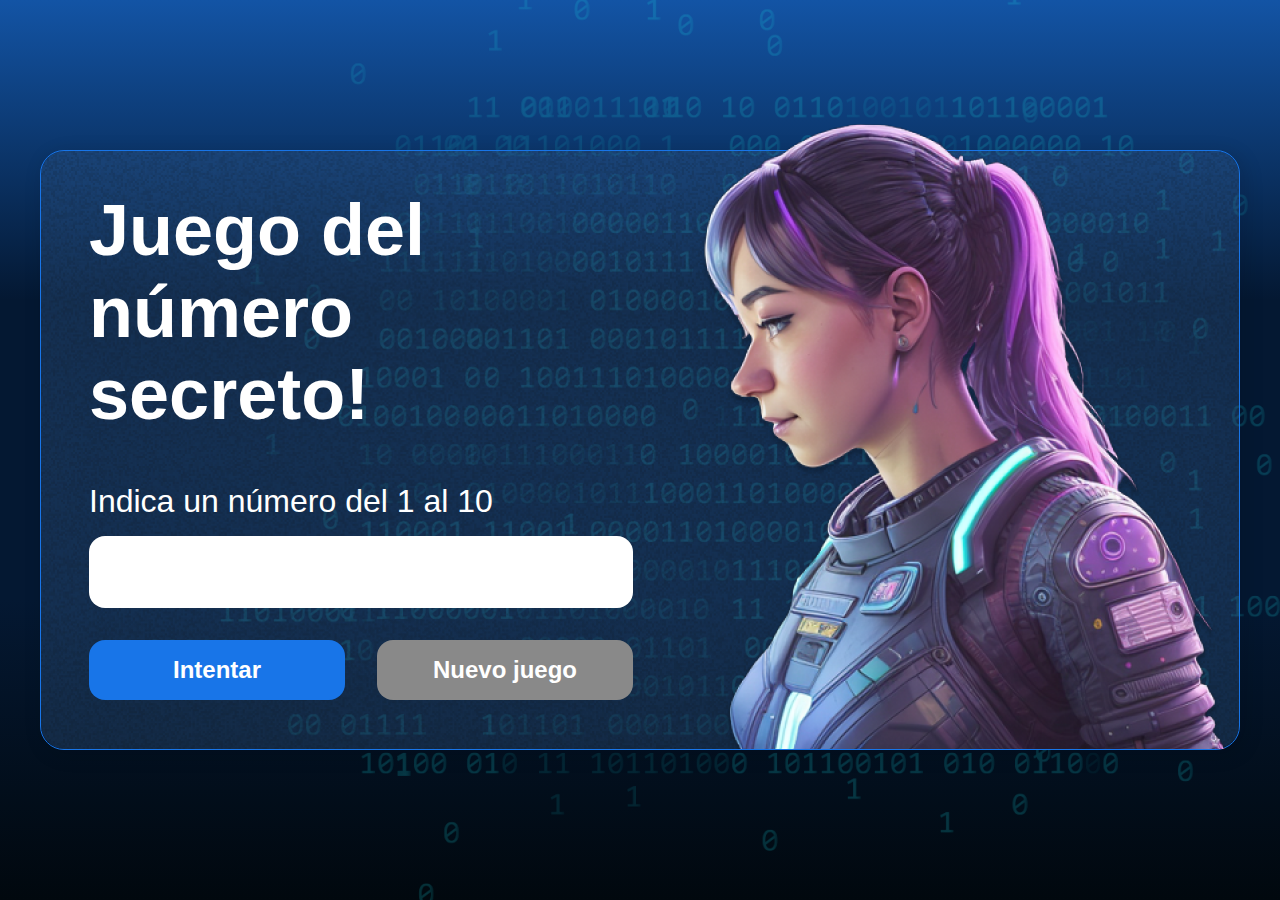
<file: Act01_GuessingGame/index.html>
<!DOCTYPE html>
<html lang="en">

<head>
    <meta charset="UTF-8">
    <meta name="viewport" content="width=device-width, initial-scale=1.0">
    <link rel="stylesheet" href="style.css">
    <title>JS Game</title>
</head>

<body>

    <div class="container">
        <div class="container_content">
            <div class="container_info">
                <div class="container_text">
                    <h1></h1>
                    <p class="texto__parrafo"></p>
                </div>
                <input type="number" id="UserTry" min="1" max="10" class="container__input">
                <div class="container_buttons">
                    <button id="try_guess" onclick="verificarIntento();" class="container_button">Intentar</button>
                    <button onclick="reiniciarJuego();" class="container_button" id="reiniciar" disabled>Nuevo juego</button>
                </div>
            </div>
            <img src="./img/ia.png" alt="A person looking to the left" class="container_person" />
        </div>
    </div>



    <script src="app.js"></script>

</body>

</html>
</file>
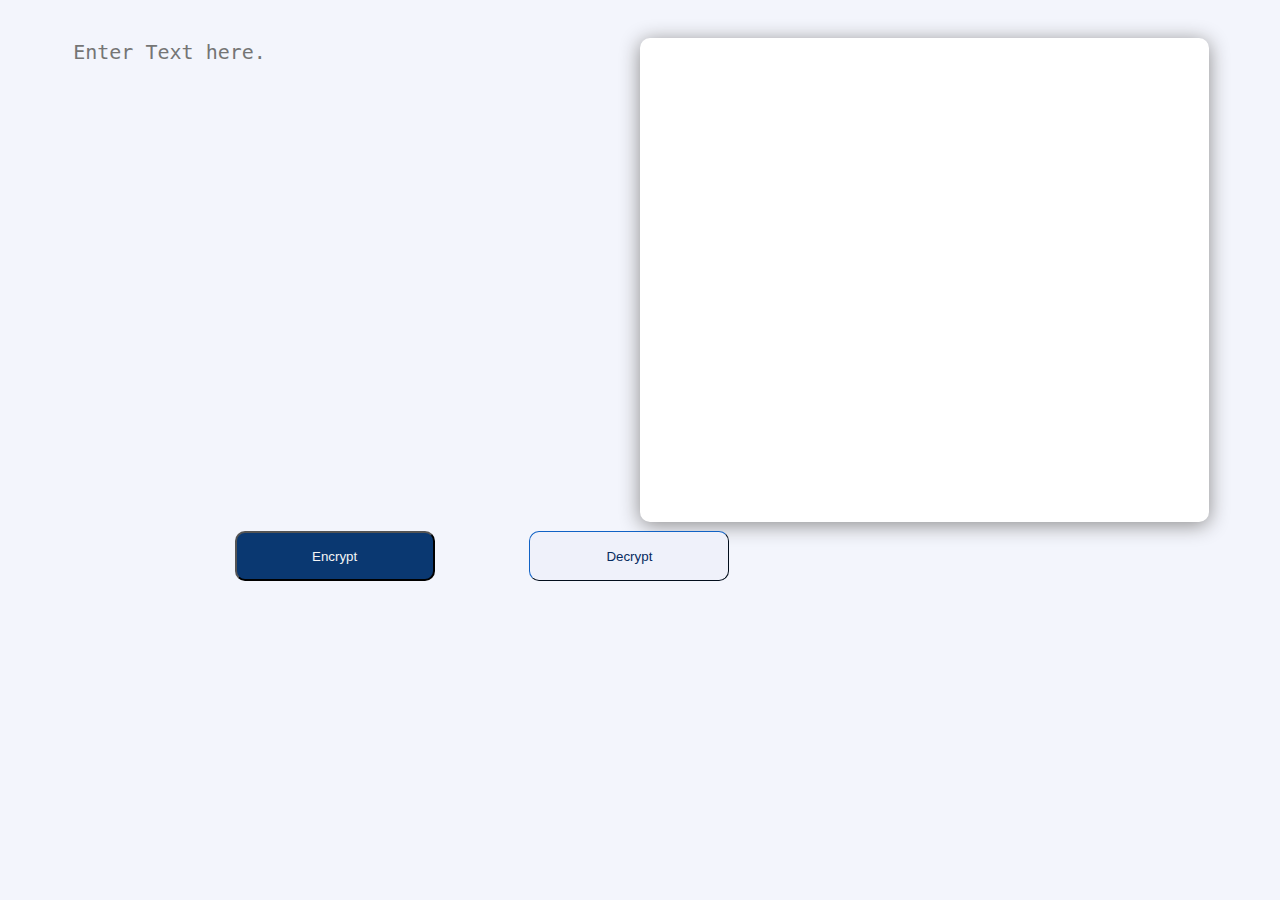
<file: Act03_EncryptChallenge/index.html>
<!DOCTYPE html>
<html lang="en">

<head>
    <meta charset="UTF-8">
    <meta name="viewport" content="width=device-width, initial-scale=1.0">
    <link rel="stylesheet" href="style.css">
    <title>Encrypt Challenge</title>
</head>

<body>
    <div class="app">
        <div class="encryptDecrypt">
            <textarea rows="20" name="textToEncrypt" id="sourceText" placeholder="Enter Text here."></textarea>

            <textarea rows="20" name="encryptedText" id="targetText">

            </textarea>
        </div>
        <div class="buttonControls">
            <button onclick="Encrypt();" type="button" class="buttonControl" id="encryptButton">Encrypt</button>
            <button onclick="Decrypt();" type="button" class="buttonControl" id="decryptButton">Decrypt</button>
        </div>
    
    </div>

    <script src="app.js"></script>

</body>

</html>
</file>
<file: Act01_GuessingGame/style.css>
* {
    box-sizing: border-box;
    margin: 0;
    padding: 0;
    color: white;
}

body {
    background: linear-gradient(#1354A5 0%, #041832 33.33%, #041832 66.67%, #01080E 100%);
    height: 100vh;
    display: flex;
    align-items: center;
    justify-content: center;
}


body::before {
    background-image: url("img/code.png");
    background-repeat: no-repeat;
    background-position: right;
    content: "";
    display: block;
    position: absolute;
    width: 100%;
    height: 100%;
    opacity: 0.4;
}

.container {
    width: 1200px;
    height: 600px;
    display: flex;
    align-items: center;
    justify-content: space-between;
    border-radius: 24px;
    border: 1px solid #1875E8;
    box-shadow: 4px 4px 20px 0px rgba(1, 8, 14, 0.15);
    background-image: url("img/Ruido.png");
    background-size: 100% 100%;
    position: relative;
}


.container_content {
    display: flex;
    align-items: center;
    position: absolute;
    bottom: 0;
}

.container_info {
    flex: 1;
    padding: 3rem;
}

.container_button {
    border-radius: 16px;
    background: #1875E8;
    padding: 16px 24px;
    width: 100%;
    font-size: 24px;
    font-weight: 700;
    border: none;
    margin-top: 2rem;
}

.container_button:disabled {
    background: #898989;
}

.container_text {
    margin: 16px 0 16px 0;
}

.container__texto-azul {
    color: #1875E8;
}

.container__input {
    width: 100%;
    height: 72px;
    border-radius: 16px;
    background-color: #FFF;
    border: none;
    color: #1875E8;
    padding: 2rem;
    font-size: 24px;
    font-weight: 700;
    font-family: 'Inter', sans-serif;
}

.container_buttons {
    display: flex;
    gap: 2em;
}

h1 {
    font-family: 'Chakra Petch', sans-serif;
    font-size: 72px;
    padding-bottom: 3rem;
}

p,
button {
    font-family: 'Inter', sans-serif;
}

.texto__parrafo {
    font-size: 32px;
    font-weight: 400;
}
</file>
<file: Act03_EncryptChallenge/style.css>
.encryptDecrypt {
    display: flex;
    justify-content: space-between;
    margin: 3% 5% 0%;
    height: 90%;
    
}
textarea {
    height: 80%;
}

#sourceText {
    width: 50%;
    background-color: #f3f5fc;
    border: 0cap;
    resize: none;
    font-size: x-large;
}

#targetText {
    width: 50%;
    background-color: white;
    border: 0cap;
    resize: none;
    border-radius: 10px;
    box-shadow: 0px 3px 20px #8b8a8a;
    font-size: x-large;

}

.buttonControls {
    display: flex;
    width: 75%;
    justify-content: center;
    align-content:space-between;
}
.buttonControl {
    width: 200px;
    height: 50px;
    margin: 1% 5% 0%;
}

#encryptButton {
    background-color: #0a3871;
    color: whitesmoke;
    border-radius: 10px;
}

#decryptButton {
    background-color: #eff1fa;
    color: #072b61;
    border-radius: 10px;
    border-color: #0a3871;
    border-width: 1px;
}

body {
    background-color: #f3f5fc;
    color: whitesmoke;
    font: Sans-serif;
    font-weight: bolder;
}
</file>
